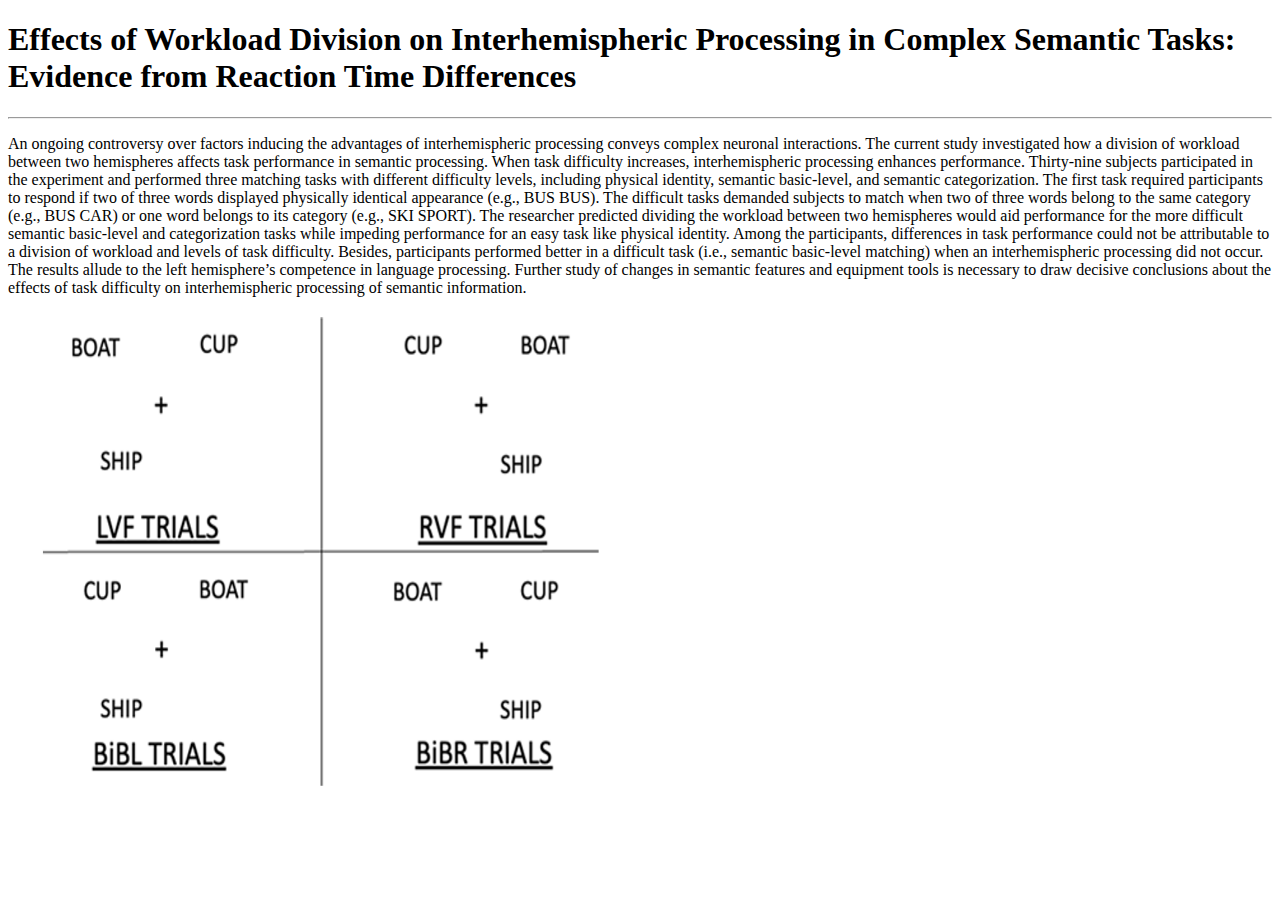
<file: abstract.html>
<!DOCTYPE html>
<html lang="en">
<head>
    <meta charset="UTF-8">
    <meta name="viewport" content="width=device-width, initial-scale=1.0">
    <title>Abstract</title>
</head>
<body>
    <h1>Effects of Workload Division on Interhemispheric Processing in Complex Semantic Tasks: Evidence from Reaction Time Differences</h1>
    <hr/>
    <p>An ongoing controversy over factors inducing the advantages of interhemispheric processing conveys complex neuronal interactions. The current study investigated how a division of workload between two hemispheres affects task performance in semantic processing. When task difficulty increases, interhemispheric processing enhances performance. Thirty-nine subjects participated in the experiment and performed three matching tasks with different difficulty levels, including physical identity, semantic basic-level, and semantic categorization. The first task required participants to respond if two of three words displayed physically identical appearance (e.g., BUS BUS). The difficult tasks demanded subjects to match when two of three words belong to the same category (e.g., BUS CAR) or one word belongs to its category (e.g., SKI SPORT). The researcher predicted dividing the workload between two hemispheres would aid performance for the more difficult semantic basic-level and categorization tasks while impeding performance for an easy task like physical identity. Among the participants, differences in task performance could not be attributable to a division of workload and levels of task difficulty. Besides, participants performed better in a difficult task (i.e., semantic basic-level matching) when an interhemispheric processing did not occur. The results allude to the left hemisphere’s competence in language processing. Further study of changes in semantic features and equipment tools is necessary to draw decisive conclusions about the effects of task difficulty on interhemispheric processing of semantic information. 
       </p> 
    <img src=./trial.png style="width:50%">
</body>
</html>
</file>
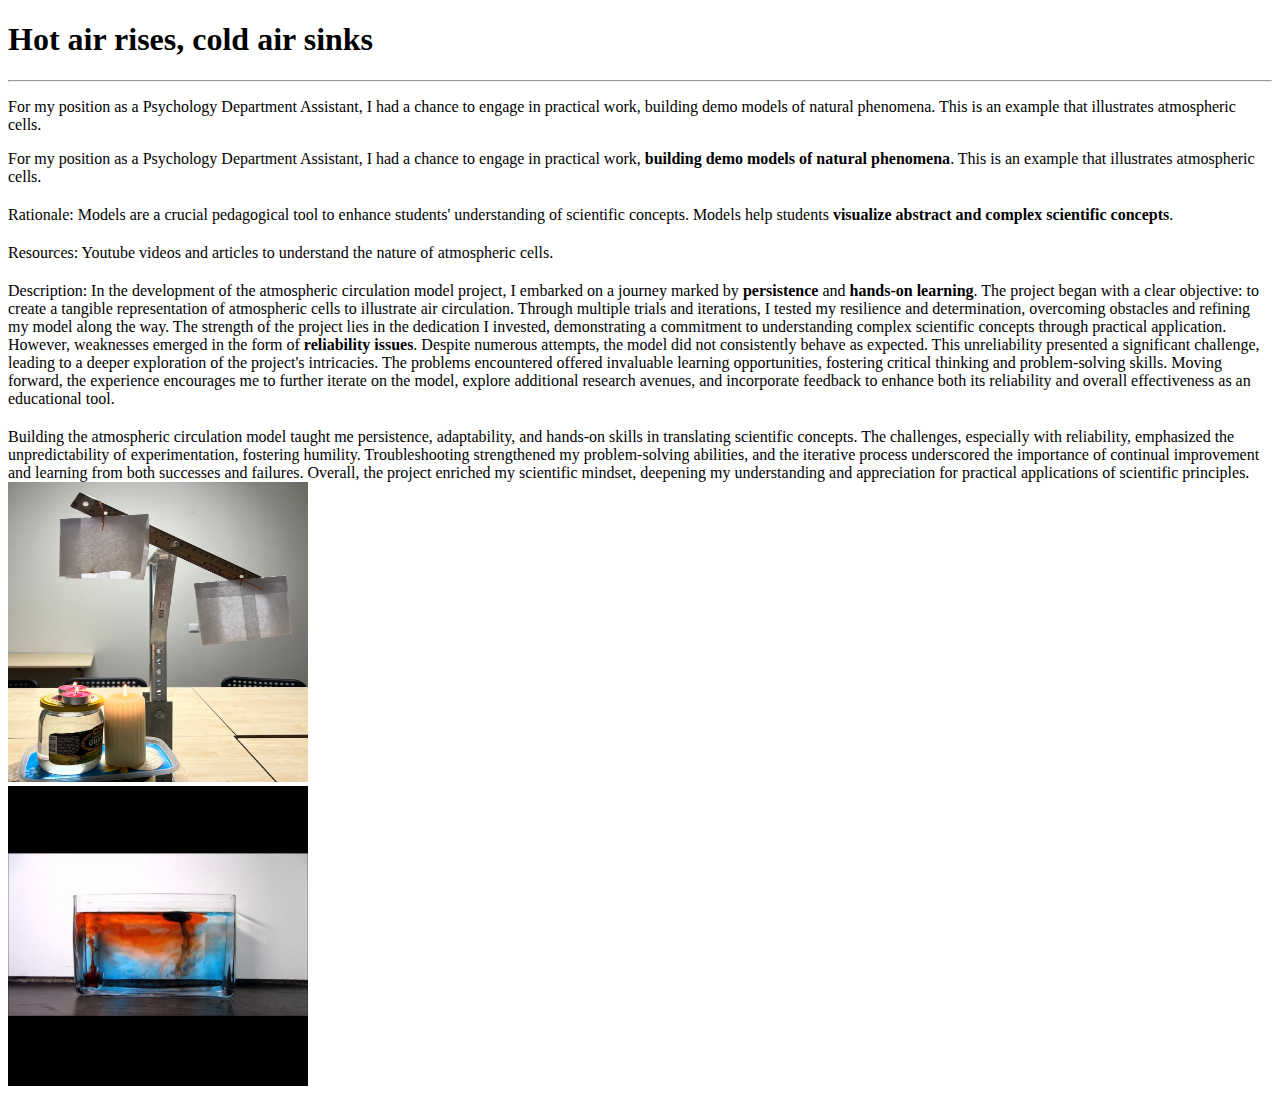
<file: air.html>
<!DOCTYPE html>
<html lang="en">
<head>
    <style>
      .tile-image {
            width: 300px;
            height: 300px;
            text-align: center;
            align-items: center;
            margin: 0 auto;
        }
    </style>
    <meta charset="UTF-8">
    <meta name="viewport" content="width=device-width, initial-scale=1.0">
    <title>Air</title>
</head>
<body>
    <h1>Hot air rises, cold air sinks</h1>
    <hr/>
    <p>For my position as a Psychology Department Assistant, I had a chance to engage in practical work, building demo models of natural phenomena. This is an example that illustrates atmospheric cells.</p>
    <p style="margin-bottom: 20px">For my position as a Psychology Department Assistant, I had a chance to engage in practical work, <b>building demo models of natural phenomena</b>. This is an example that illustrates atmospheric cells.
    <p style="margin-bottom: 20px"> Rationale: Models are a crucial pedagogical tool to enhance students' understanding of scientific concepts. Models help students <b>visualize abstract and complex scientific concepts</b>. 
    <p style="margin-bottom: 20px">Resources: Youtube videos and articles to understand the nature of atmospheric cells.
    <p style="margin-bottom: 20px">Description: In the development of the atmospheric circulation model project, I embarked on a journey marked by <b>persistence</b> and <b>hands-on learning</b>. The project began with a clear objective: to create a tangible representation of atmospheric cells to illustrate air circulation. Through multiple trials and iterations, I tested my resilience and determination, overcoming obstacles and refining my model along the way. The strength of the project lies in the dedication I invested, demonstrating a commitment to understanding complex scientific concepts through practical application. However, weaknesses emerged in the form of <b>reliability issues</b>. Despite numerous attempts, the model did not consistently behave as expected. This unreliability presented a significant challenge, leading to a deeper exploration of the project's intricacies. The problems encountered offered invaluable learning opportunities, fostering critical thinking and problem-solving skills. Moving forward, the experience encourages me to further iterate on the model, explore additional research avenues, and incorporate feedback to enhance both its reliability and overall effectiveness as an educational tool.
    <p style="margin-bottom: 20px">Building the atmospheric circulation model taught me persistence, adaptability, and hands-on skills in translating scientific concepts. The challenges, especially with reliability, emphasized the unpredictability of experimentation, fostering humility. Troubleshooting strengthened my problem-solving abilities, and the iterative process underscored the importance of continual improvement and learning from both successes and failures. Overall, the project enriched my scientific mindset, deepening my understanding and appreciation for practical applications of scientific principles.
<br>

<a href="https://drive.google.com/file/d/1Qkp6amoateSemaHPHc0fBwOShjO2UqNo/view?usp=sharing"><img class="tile-image" src="./air.jpg"></a>
<br>
<a href="https://drive.google.com/file/d/1yUulxYJsHzCzdTGOWHQaF_S37mYRAaZu/view?usp=sharing"><img class="tile-image" src="./water.jpg"></a>

</body>
</html>
</file>
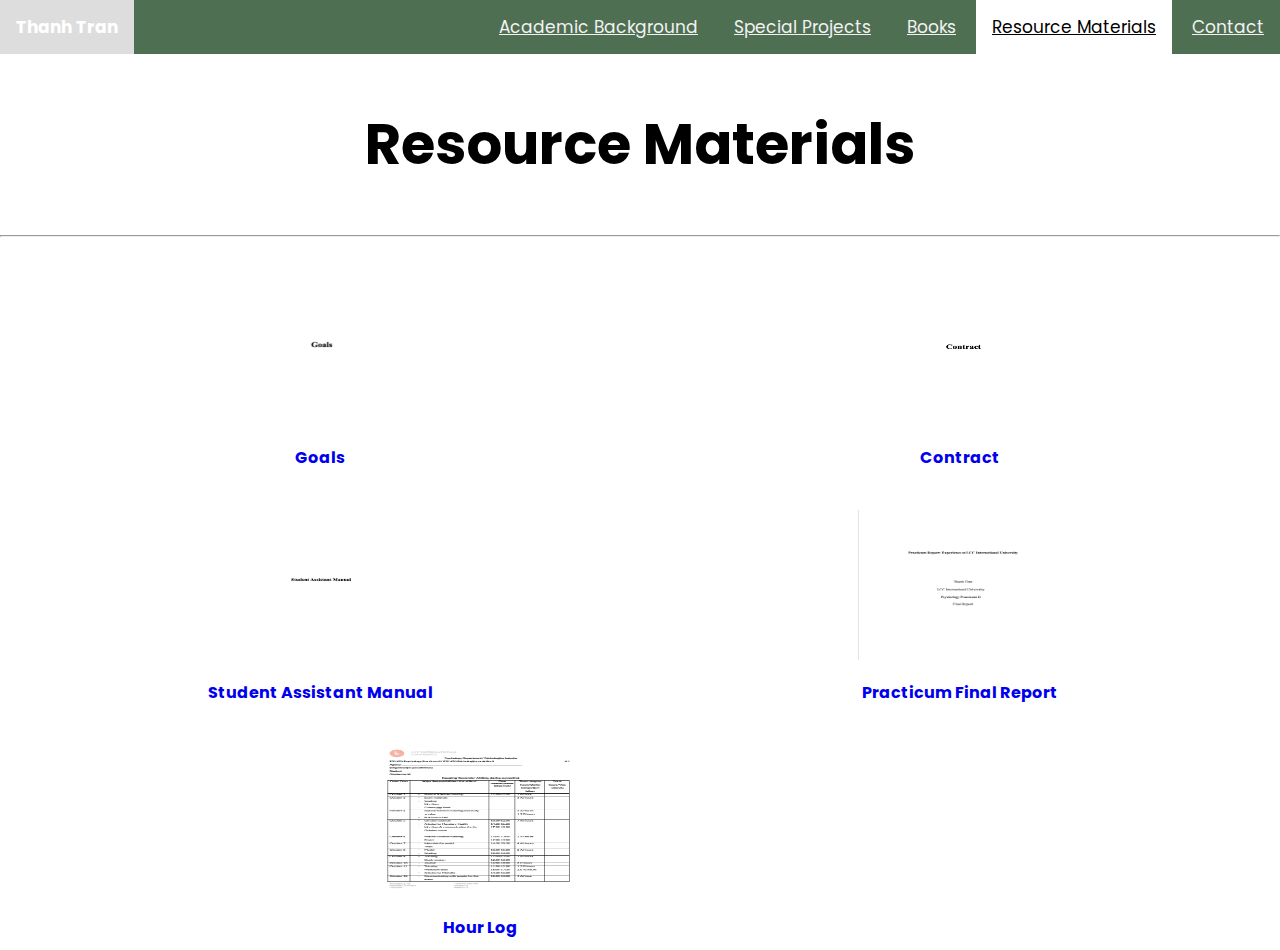
<file: blog.html>
<!DOCTYPE html>
<html lang="en">

<head>
  <meta charset="utf-8">
  <meta name="viewport" content="width=device-width, initial-scale=1">
  <title>Resource Materials</title>
  <link href="https://cdn.jsdelivr.net/npm/bootstrap@5.3.0-alpha2/dist/css/bootstrap.min.css" rel="stylesheet"
    integrity="sha384-aFq/bzH65dt+w6FI2ooMVUpc+21e0SRygnTpmBvdBgSdnuTN7QbdgL+OapgHtvPp" crossorigin="anonymous">
  <link rel="stylesheet" href="./blog.css">
  <link rel="preconnect" href="https://fonts.googleapis.com">
  <link rel="preconnect" href="https://fonts.gstatic.com" crossorigin>
  <link href="https://fonts.googleapis.com/css2?family=Poppins:wght@400;700&display=swap" rel="stylesheet">
  <link rel="stylesheet" href="https://cdnjs.cloudflare.com/ajax/libs/font-awesome/4.7.0/css/font-awesome.min.css">
</head>

<body>
<div class="topnav" id="myTopnav">
    <a href="./index.html" class="active">Thanh Tran</a>
    <a href="./academic.html">Academic Background</a>
    <a href="./research.html">Special Projects</a>
    <a href="./books.html">Books</a>
    <a href="./blog.html" class="name">Resource Materials</a>
    <a href="./contact.html">Contact</a>

    <a href="javascript:void(0);" class="icon" onclick="myFunction()">
      <i class="fa fa-bars"></i>
    </a>
</div>
<div class="main">
    <h1>Resource Materials</h1>
    <hr />
    <div class="row">
      <div class="col-md-3">
        <div class="card">
          <div class="card-body">
            <a href="goals.html"><img class="tile-image" src="./goals.png"></a>
            <a class="card-title" href="./goals.html">Goals</a>
          </div>
        </div>
      </div>
      <div class="col-md-3">
        <div class="card">
          <div class="card-body">
            <a href="contract.html"><img class="tile-image" src="./contract.png"></a>
            <a class="card-title" href="contract.html">Contract</a>
          </div>
        </div>
      </div>
     
        <div class="col-md-3">
          <div class="card">
            <div class="card-body">
              <a href="manual.html"><img class="tile-image" src="./manual.png"></a>
              <a class="card-title" href="./manual.html">Student Assistant Manual</h2>
            </div>
          </div>
        </div>
        <div class="col-md-3">
          <div class="card">
            <div class="card-body">
              <a href="FINALREPORT.html"><img class="tile-image" src="./FINAL.png"></a>
              <a class="card-title" href="./FINALREPORT.html">Practicum Final Report</h2>
            </div>
          </div>
        </div>
         <div class="col-md-3">
          <div class="card">
            <div class="card-body">
              <a href="hourlog.html"><img class="tile-image" src="./hourlog.png"></a>
              <a class="card-title" href="./hourlog.html">Hour Log</h2>
            </div>
          </div>
        </div>
  </div>
</div>
</div>
  <script>
    function myFunction() {
      var x = document.getElementById("myTopnav");
      if (x.className === "topnav") {
        x.className += " responsive";
      } else {
        x.className = "topnav";
      }
    }
  </script>
</body>

</html>
</file>
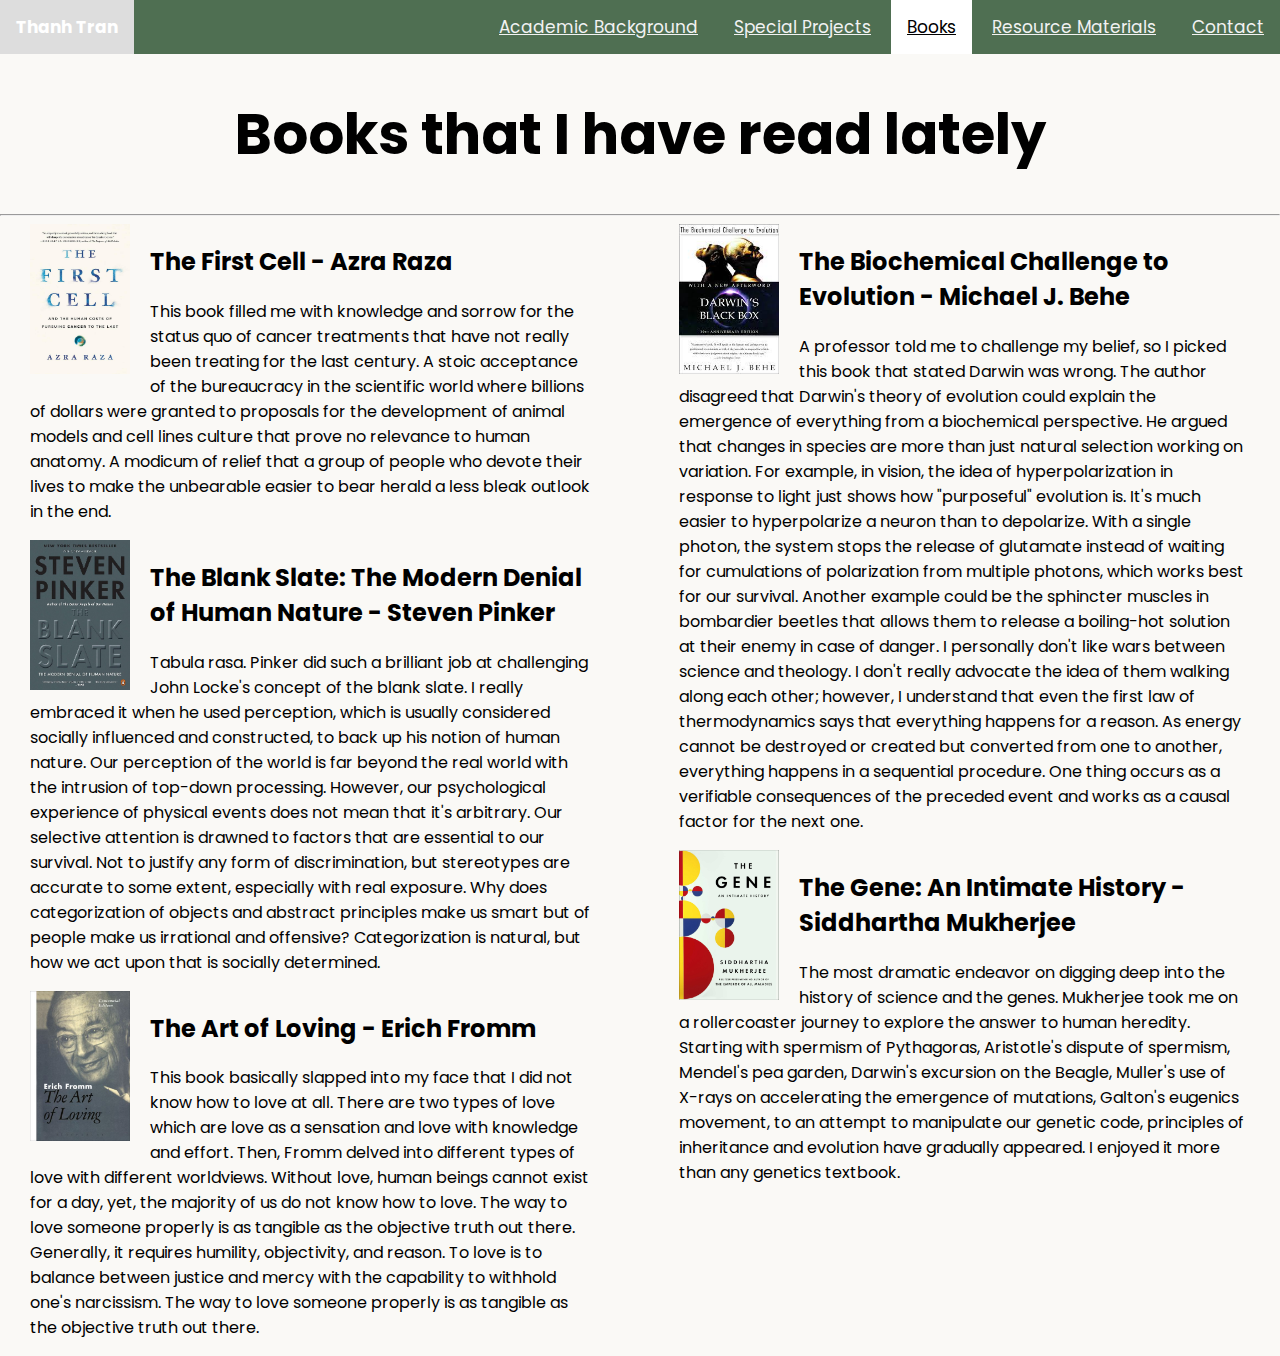
<file: books.html>
<!DOCTYPE html>
<html lang="en">

<head>
  <meta charset="UTF-8">
  <meta name="viewport" content="width=device-width, initial-scale=1.0">
  <title>Books</title>
  <link rel="stylesheet" href="./books.css">
  <link rel="preconnect" href="https://fonts.googleapis.com">
  <link rel="preconnect" href="https://fonts.gstatic.com" crossorigin>
  <link href="https://fonts.googleapis.com/css2?family=Poppins:wght@400;700&display=swap" rel="stylesheet">
  <link rel="stylesheet" href="https://cdnjs.cloudflare.com/ajax/libs/font-awesome/4.7.0/css/font-awesome.min.css">
</head>

<body>
<div class="topnav" id="myTopnav">
    <a href="./index.html" class="active">Thanh Tran</a>
    <a href="./academic.html">Academic Background</a>
    <a href="./research.html">Special Projects</a>
    <a href="./books.html" class="name">Books</a>
    <a href="./blog.html">Resource Materials</a>
    <a href="./contact.html">Contact</a>
    <a href="javascript:void(0);" class="icon" onclick="myFunction()">
        <i class="fa fa-bars"></i>
    </a>
</div>
    
  <div class="main">
    <h1>Books that I have read lately</h1>
    <hr/>
    <div class="left card"><img class="tile-image" src="./thefirstcell.jpg" >
      <h2 class="card-title">The First Cell - Azra Raza</h2>
      <p class="card-text">This book filled me with knowledge and sorrow for the status quo of cancer treatments that have not really been treating for the last century. A stoic acceptance of the bureaucracy in the scientific world where billions of dollars were granted to proposals for the development of animal models and cell lines culture that prove no relevance to human anatomy. A modicum of relief that a group of people who devote their lives to make the unbearable easier to bear herald a less bleak outlook in the end.
    </div>
    <div class="right card"><img class="tile-image" src="./darwinblackbox.jpeg" >
      <h2 class="card-title">The Biochemical Challenge to Evolution - Michael J. Behe</h2>
      <p class="card-text">A professor told me to challenge my belief, so I picked this book that stated Darwin was wrong. The author disagreed that Darwin's theory of evolution could explain the emergence of everything from a biochemical perspective. He argued that changes in species are more than just natural selection working on variation. For example, in vision, the idea of hyperpolarization in response to light just shows how "purposeful" evolution is. It's much easier to hyperpolarize a neuron than to depolarize. With a single photon, the system stops the release of glutamate instead of waiting for cumulations of polarization from multiple photons, which works best for our survival. Another example could be the sphincter muscles in bombardier beetles that allows them to release a boiling-hot solution at their enemy in case of danger. I personally don't like wars between science and theology. I don't really advocate the idea of them walking along each other; however, I understand that even the first law of thermodynamics says that everything happens for a reason. As energy cannot be destroyed or created but converted from one to another, everything happens in a sequential procedure. One thing occurs as a verifiable consequences of the preceded event and works as a causal factor for the next one.
    </div>
    <div class="left card"><img class="tile-image" src="./blankslate.jpeg">
      <h2 class="card-title">The Blank Slate: The Modern Denial of Human Nature - Steven Pinker</h2>
      <p class="card-text">Tabula rasa. Pinker did such a brilliant job at challenging John Locke's concept of the blank slate. I really embraced it when he used perception, which is usually considered socially influenced and constructed, to back up his notion of human nature. Our perception of the world is far beyond the real world with the intrusion of top-down processing. However, our psychological experience of physical events does not mean that it's arbitrary. Our selective attention is drawned to factors that are essential to our survival. Not to justify any form of discrimination, but stereotypes are accurate to some extent, especially with real exposure. Why does categorization of objects and abstract principles make us smart but of people make us irrational and offensive? Categorization is natural, but how we act upon that is socially determined.
    </div>
    <div class="right card"><img class="tile-image" src="./thegene.jpeg" >
        <h2 class="card-title">The Gene: An Intimate History - Siddhartha Mukherjee</h2>
        <p class="card-text">The most dramatic endeavor on digging deep into the history of science and the genes. Mukherjee took me on a rollercoaster journey to explore the answer to human heredity. Starting with spermism of Pythagoras, Aristotle's dispute of spermism, Mendel's pea garden, Darwin's excursion on the Beagle, Muller's use of X-rays on accelerating the emergence of mutations, Galton's eugenics movement, to an attempt to manipulate our genetic code, principles of inheritance and evolution have gradually appeared. I enjoyed it more than any genetics textbook.</p>
    </div>
    <div class="left card"><img class="tile-image" src="./loving.jpeg" >
      <h2 class="card-title">The Art of Loving - Erich Fromm</h2>
      <p class="card-text">This book basically slapped into my face that I did not know how to love at all. There are two types of love which are love as a sensation and love with knowledge and effort. Then, Fromm delved into different types of love with different worldviews. Without love, human beings cannot exist for a day, yet, the majority of us do not know how to love. The way to love someone properly is as tangible as the objective truth out there. Generally, it requires humility, objectivity, and reason. To love is to balance between justice and mercy with the capability to withhold one's narcissism.  The way to love someone properly is as tangible as the objective truth out there.</p>
    </div>
 



  </div>
<script>
    function myFunction() {
        var x = document.getElementById("myTopnav");
        if (x.className === "topnav") {
            x.className += " responsive";
        } else {
            x.className = "topnav";
        }
    }
</script>
</body>

</html>
</file>
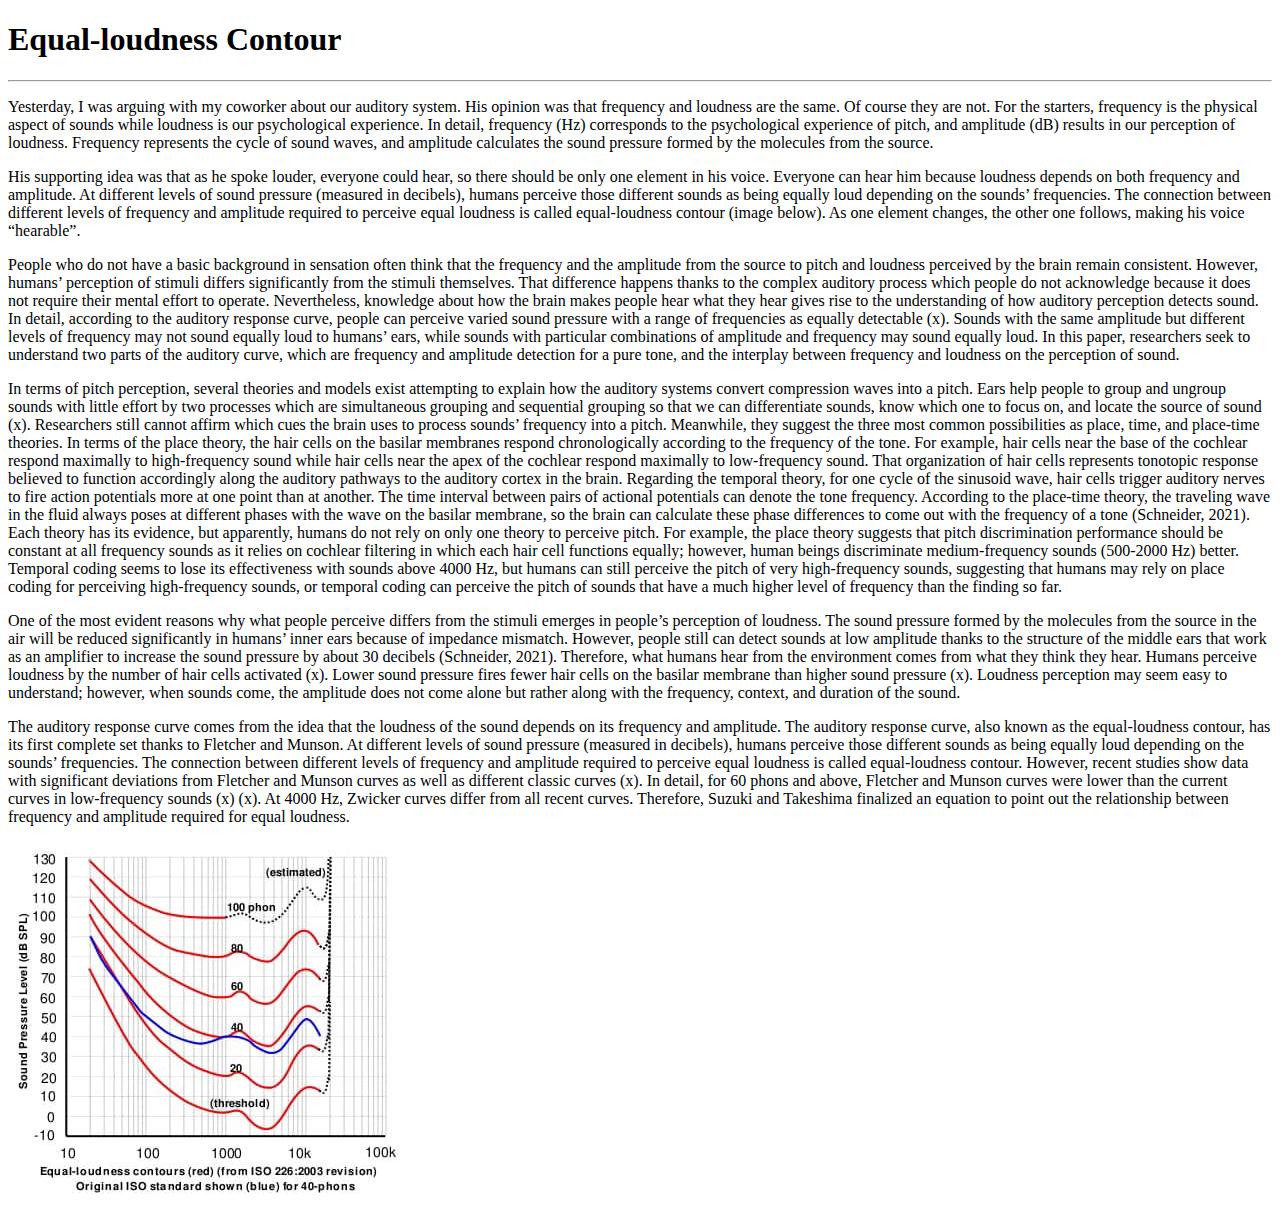
<file: contour.html>
<!DOCTYPE html>
<html lang="en">
<head>
    <meta charset="UTF-8">
    <meta name="viewport" content="width=device-width, initial-scale=1.0">
    <title>Document</title>
</head>
<body>
    <h1>Equal-loudness Contour</h1>
    <hr/>
    <p>Yesterday, I was arguing with my coworker about our auditory system. 
        His opinion was that frequency and loudness are the same.
        Of course they are not. For the starters, frequency is the physical aspect of sounds while loudness is our psychological experience.
        In detail, frequency (Hz) corresponds to the psychological experience of pitch, and amplitude (dB) results in our perception of loudness.
        Frequency represents the cycle of sound waves, and amplitude calculates the sound pressure formed by the molecules from the source.
    </p>
    <p> His supporting idea was that as he spoke louder, everyone could hear, so there should be only one element in his voice.
        Everyone can hear him because loudness depends on both frequency and amplitude. At different levels of sound pressure (measured in decibels), humans perceive those different sounds as being equally loud depending on the sounds’ frequencies. The connection between different levels of frequency and amplitude required to perceive equal loudness is called equal-loudness contour (image below). As one element changes, the other one follows, making his voice “hearable”.</p>
    
    <p> People who do not have a basic background in sensation often think that the frequency and the amplitude from the source to pitch and loudness perceived by the brain remain consistent. However, humans’ perception of stimuli differs significantly from the stimuli themselves. That difference happens thanks to the complex auditory process which people do not acknowledge because it does not require their mental effort to operate. Nevertheless, knowledge about how the brain makes people hear what they hear gives rise to the understanding of how auditory perception detects sound. In detail, according to the auditory response curve, people can perceive varied sound pressure with a range of frequencies as equally detectable (x). Sounds with the same amplitude but different levels of frequency may not sound equally loud to humans’ ears, while sounds with particular combinations of amplitude and frequency may sound equally loud. In this paper, researchers seek to understand two parts of the auditory curve, which are frequency and amplitude detection for a pure tone, and the interplay between frequency and loudness on the perception of sound.
        </p>
    <p> In terms of pitch perception, several theories and models exist attempting to explain how the auditory systems convert compression waves into a pitch. Ears help people to group and ungroup sounds with little effort by two processes which are simultaneous grouping and sequential grouping so that we can differentiate sounds, know which one to focus on, and locate the source of sound (x). Researchers still cannot affirm which cues the brain uses to process sounds’ frequency into a pitch. Meanwhile, they suggest the three most common possibilities as place, time, and place-time theories. In terms of the place theory, the hair cells on the basilar membranes respond chronologically according to the frequency of the tone. For example, hair cells near the base of the cochlear respond maximally to high-frequency sound while hair cells near the apex of the cochlear respond maximally to low-frequency sound. That organization of hair cells represents tonotopic response believed to function accordingly along the auditory pathways to the auditory cortex in the brain. Regarding the temporal theory, for one cycle of the sinusoid wave, hair cells trigger auditory nerves to fire action potentials more at one point than at another. The time interval between pairs of actional potentials can denote the tone frequency. According to the place-time theory, the traveling wave in the fluid always poses at different phases with the wave on the basilar membrane, so the brain can calculate these phase differences to come out with the frequency of a tone (Schneider, 2021). Each theory has its evidence, but apparently, humans do not rely on only one theory to perceive pitch. For example, the place theory suggests that pitch discrimination performance should be constant at all frequency sounds as it relies on cochlear filtering in which each hair cell functions equally; however, human beings discriminate medium-frequency sounds (500-2000 Hz) better. Temporal coding seems to lose its effectiveness with sounds above 4000 Hz, but humans can still perceive the pitch of very high-frequency sounds, suggesting that humans may rely on place coding for perceiving high-frequency sounds, or temporal coding can perceive the pitch of sounds that have a much higher level of frequency than the finding so far.
        </p>
    <p> One of the most evident reasons why what people perceive differs from the stimuli emerges in people’s perception of loudness. The sound pressure formed by the molecules from the source in the air will be reduced significantly in humans’ inner ears because of impedance mismatch. However, people still can detect sounds at low amplitude thanks to the structure of the middle ears that work as an amplifier to increase the sound pressure by about 30 decibels (Schneider, 2021). Therefore, what humans hear from the environment comes from what they think they hear. Humans perceive loudness by the number of hair cells activated (x). Lower sound pressure fires fewer hair cells on the basilar membrane than higher sound pressure (x). Loudness perception may seem easy to understand; however, when sounds come, the amplitude does not come alone but rather along with the frequency, context, and duration of the sound.
        </p>
    <p> The auditory response curve comes from the idea that the loudness of the sound depends on its frequency and amplitude. The auditory response curve, also known as the equal-loudness contour, has its first complete set thanks to Fletcher and Munson. At different levels of sound pressure (measured in decibels), humans perceive those different sounds as being equally loud depending on the sounds’ frequencies. The connection between different levels of frequency and amplitude required to perceive equal loudness is called equal-loudness contour. However, recent studies show data with significant deviations from Fletcher and Munson curves as well as different classic curves (x). In detail, for 60 phons and above, Fletcher and Munson curves were lower than the current curves in low-frequency sounds (x) (x). At 4000 Hz, Zwicker curves differ from all recent curves. Therefore, Suzuki and Takeshima finalized an equation to point out the relationship between frequency and amplitude required for equal loudness.
        </p>
        <img src="contour.jpg">
</body>
</html>
</file>
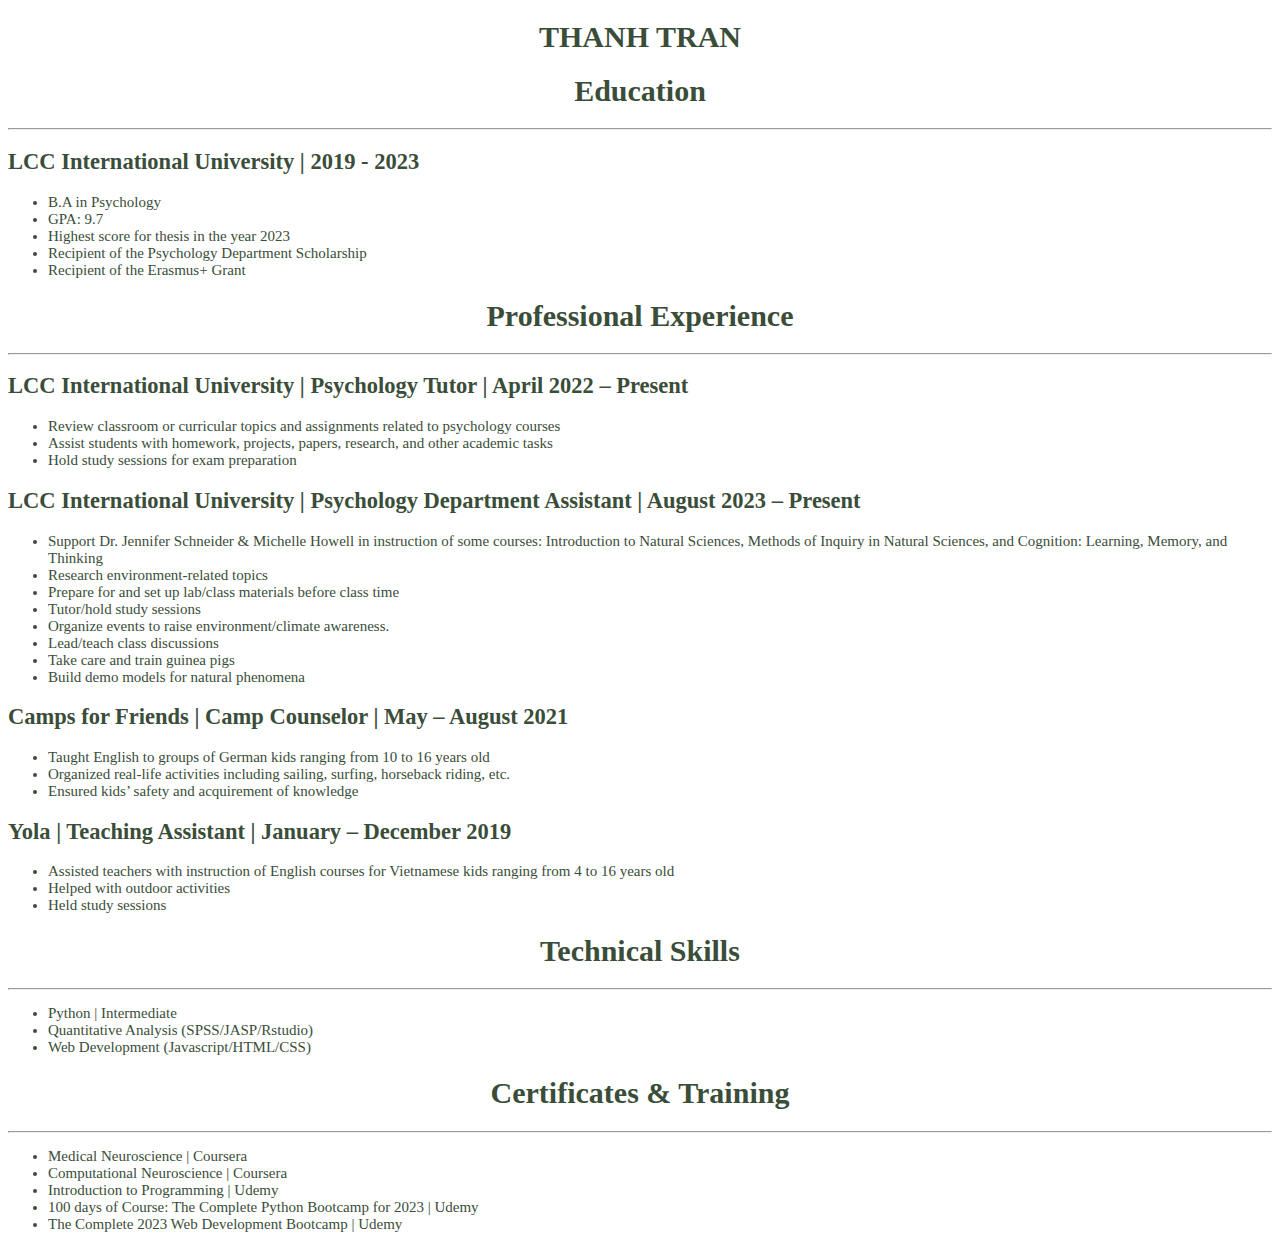
<file: cv.html>
<!DOCTYPE html>
<html lang="en" style="background: white">
<head>
    <meta charset="UTF-8">
    <meta name="viewport" content="width=device-width, initial-scale=1.0">
    <title>My CV</title>
    <style>
        html {
            color: #3A4D39
        }
        html {
            font-size: 15px;
        }
        h1 {
            text-align: center
        }
    </style>
</head>
<body>
    <h1>THANH TRAN</h1>
    <h1>Education</h1>
    <hr />
    <h2>LCC International University | 2019 - 2023</h2>
    <ul>
        <li> B.A in Psychology
        <li> GPA: 9.7
        <li> Highest score for thesis in the year 2023
        <li> Recipient of the Psychology Department Scholarship
        <li> Recipient of the Erasmus+ Grant
        </li>
    </ul>
    <h1>Professional Experience</h1>
    <hr />
    
    <h2>LCC International University | Psychology Tutor | April 2022 – Present</h2>
    <ul>
        <li> Review classroom or curricular topics and assignments related to psychology courses
        <li> Assist students with homework, projects, papers, research, and other academic tasks
        <li> Hold study sessions for exam preparation
        </li>
    </ul>
    <h2>LCC International University | Psychology Department Assistant | August 2023 – Present</h2>
    <ul>
        <li> Support Dr. Jennifer Schneider & Michelle Howell in instruction of some courses: Introduction to Natural Sciences, Methods of Inquiry in Natural Sciences, and Cognition: Learning, Memory, and
            Thinking
        <li> Research environment-related topics
        <li> Prepare for and set up lab/class materials before class time
        <li> Tutor/hold study sessions
        <li> Organize events to raise environment/climate awareness.
        <li> Lead/teach class discussions
        <li> Take care and train guinea pigs
        <li> Build demo models for natural phenomena
        </li>
    </ul>
    <h2>Camps for Friends | Camp Counselor | May – August 2021</h2>
    <ul>
        <li> Taught English to groups of German kids ranging from 10 to 16 years old
        <li> Organized real-life activities including sailing, surfing, horseback riding, etc.
        <li> Ensured kids’ safety and acquirement of knowledge
        </li>
    </ul>
    <h2>Yola | Teaching Assistant | January – December 2019</h2>
    <ul>
        <li> Assisted teachers with instruction of English courses for Vietnamese kids ranging from 4 to 16 years old
        <li> Helped with outdoor activities
        <li> Held study sessions
        </li>
    </ul>
    <h1>Technical Skills</h1>
    <hr />
    <ul>
        <li> Python | Intermediate
        <li> Quantitative Analysis (SPSS/JASP/Rstudio)
        <li> Web Development (Javascript/HTML/CSS)
        </li>
    </ul>
    <h1>Certificates & Training</h1>
    <hr />
    <ul>
        <li> Medical Neuroscience | Coursera
        <li> Computational Neuroscience | Coursera
        <li> Introduction to Programming | Udemy
        <li> 100 days of Course: The Complete Python Bootcamp for 2023 | Udemy
        <li> The Complete 2023 Web Development Bootcamp | Udemy
        </li>
    </ul>
</body>
</html>
</file>
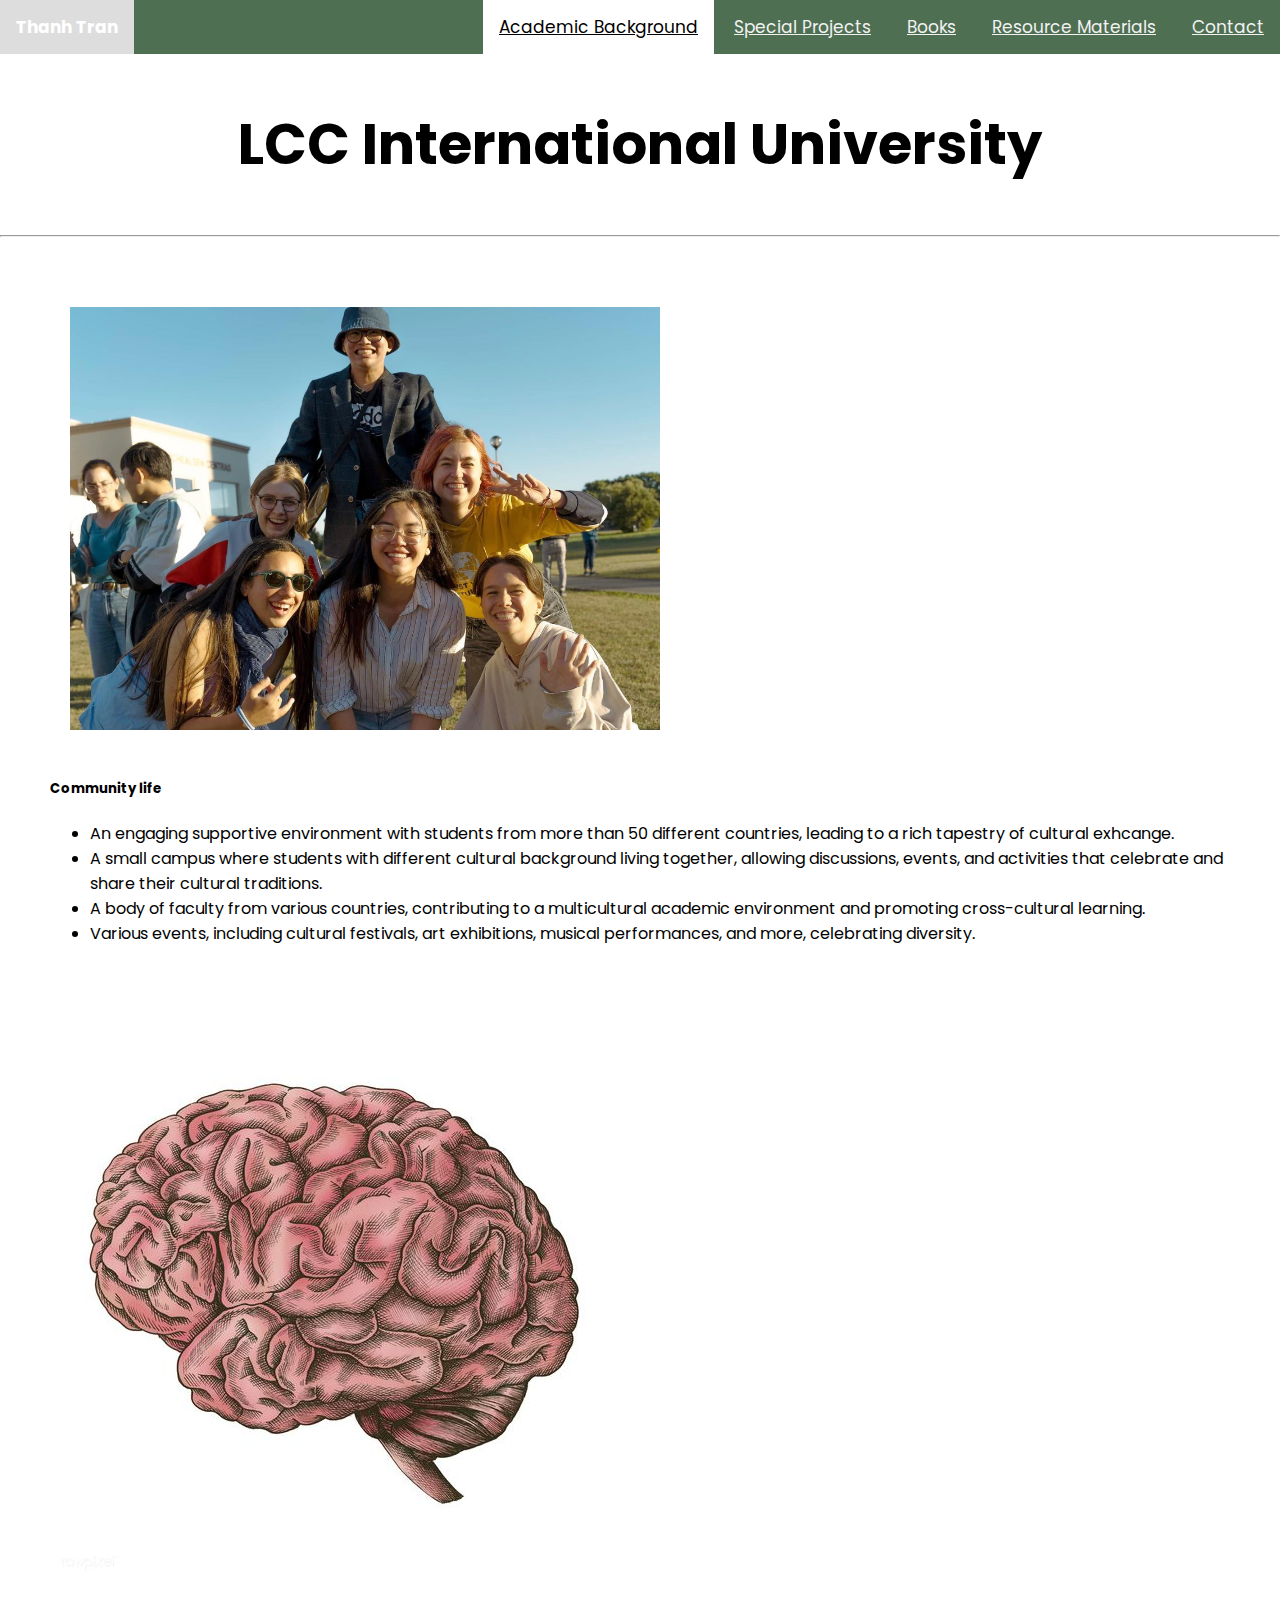
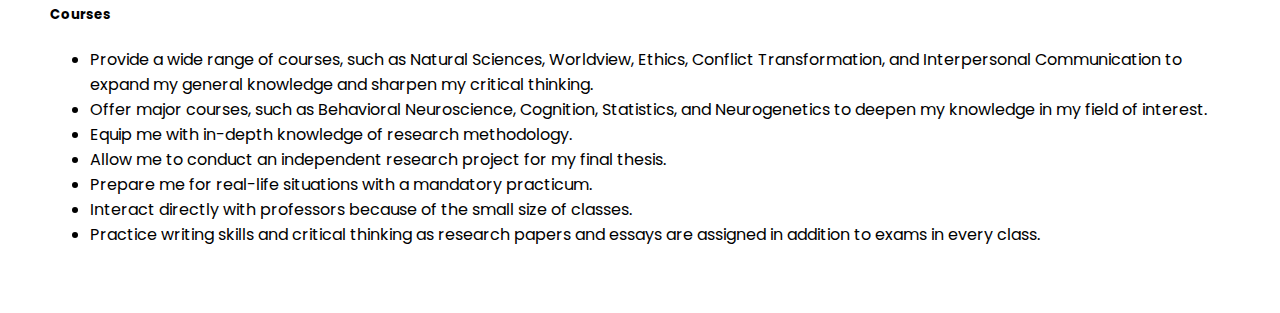
<file: lcc.html>
<!doctype html>
<html lang="en">

<head>
  <meta charset="utf-8">
  <meta name="viewport" content="width=device-width, initial-scale=1">
  <title>LCC</title>
  <link href="https://cdn.jsdelivr.net/npm/bootstrap@5.3.0-alpha2/dist/css/bootstrap.min.css" rel="stylesheet"
    integrity="sha384-aFq/bzH65dt+w6FI2ooMVUpc+21e0SRygnTpmBvdBgSdnuTN7QbdgL+OapgHtvPp" crossorigin="anonymous">
    <link rel="preconnect" href="https://fonts.googleapis.com">
    <link rel="preconnect" href="https://fonts.gstatic.com" crossorigin>
    <link href="https://fonts.googleapis.com/css2?family=Poppins:wght@400;700&display=swap" rel="stylesheet">
    <link rel="stylesheet" href="https://cdnjs.cloudflare.com/ajax/libs/font-awesome/4.7.0/css/font-awesome.min.css">
  <link
    rel="stylesheet"
    href="./lcc.css"
/>

</head>

<body>
    <div class="topnav" id="myTopnav">
        <a href="./index.html" class="active">Thanh Tran</a>
        <a href="./academic.html" class="name">Academic Background</a>
        <a href="./research.html">Special Projects</a>
        <a href="./books.html">Books</a>
        <a href="./blog.html">Resource Materials</a>
        <a href="./contact.html">Contact</a>
        <a href="javascript:void(0);" class="icon" onclick="myFunction()">
            <i class="fa fa-bars"></i>
        </a>
    </div>
<div class="main">
<h1>LCC International University</h1>
<hr/>
<div class="flex-container">
  <div class="card">
    <img src="./community.png" style="padding: 20px" class="card-img-top">
    <div class="card-body">
      <h5 class="card-title">Community life</h5>
      <ul>
        <li>An engaging supportive environment with students from more than 50 different countries, leading to a rich tapestry of cultural exhcange.</li>
        <li>A small campus where students with different cultural background living together, allowing discussions, events, and activities that celebrate and share their cultural traditions.
        <li>A body of faculty from various countries, contributing to a multicultural academic environment and promoting cross-cultural learning.
        <li>Various events, including cultural festivals, art exhibitions, musical performances, and more, celebrating diversity.
        </ul>
    </div>
  </div>
</div>
<div class="flex-container">
  <div class="card">
    <img src="./brain.jpg" class="card-img-top">
    <div class="card-body">
      <h5 class="card-title">Courses</h5>
      <ul>
        <li>Provide a wide range of courses, such as Natural Sciences, Worldview, Ethics, Conflict Transformation, and Interpersonal Communication to expand my general knowledge and sharpen my critical thinking.</li>
        <li>Offer major courses, such as Behavioral Neuroscience, Cognition, Statistics, and Neurogenetics to deepen my knowledge in my field of interest.
        <li>Equip me with in-depth knowledge of research methodology.</li>
        <li>Allow me to conduct an independent research project for my final thesis.</li>
        <li>Prepare me for real-life situations with a mandatory practicum.
        <li>Interact directly with professors because of the small size of classes.
        <li>Practice writing skills and critical thinking as research papers and essays are assigned in addition to exams in every class.
      </ul>
    </div>
  </div>
</div>
</div>
  <script>
    function myFunction() {
        var x = document.getElementById("myTopnav");
        if (x.className === "topnav") {
            x.className += " responsive";
        } else {
            x.className = "topnav";
        }
    }
</script>
</body>

</html>
</file>
<file: blog.css>
body {
  margin: 0;
  font-family: "Poppins", sans-serif;
}

.topnav {
  overflow: hidden;
  background-color: #4F6F52;
  text-align: right;
}

.topnav a {
  display: inline-block;
  color: #f2f2f2;
  padding: 14px 16px;
  font-size: 17px;
}

.topnav a:hover {
  background-color: #ddd;
  color: black;
}

.topnav a.active {
  float: left;
  color: white;
  text-decoration: none;
  font-weight: bold;
}

.topnav a.name {
  background-color: white;
  color: black;
}

.topnav .icon {
  display: none;
}

@media screen and (max-width: 900px) {
  .topnav a:not(:first-child) {
    display: none;
  }

  .topnav a.icon {
    float: right;
    display: block;
  }
}

@media screen and (max-width: 900px) {
  .topnav.responsive {
    position: relative;
  }

  .topnav.responsive .icon {
    position: absolute;
    right: 0;
    top: 0;
  }

  .topnav.responsive a {
    float: none;
    display: block;
    text-align: left;
  }
}

.container {
  font-family: "Poppins", sans-serif;
  margin-left: auto;
  margin-right: auto;
  max-width: 1800px; /* Adjust the max-width as needed */
}

h1 {
  font-size: 3.5rem;
  margin: 48px 0; /* Adjust the margin */
  color: black;
  font-weight: bold;
  text-align: center;
}

.row {
  display: flex;
  flex-wrap: wrap;
  justify-content: space-around; /* Center the boxes and add space between them */
}
.tile-image {
  height: 150px;
  width: 205px;; /* Set the image width to 100% of its container */
  border: solid 20px white;
  display: block; /* Ensure the image is treated as a block element */
  margin: auto;
}
.main a {
  font-weight: bold;
}
.card-body {
  text-align: center; /* Center-align the content inside the card body */
}
.card-title {
  margin-top: 10px; /* Add some space between the image and the title */
  text-decoration: none;
}
.card-title:hover {
    background-color: #ddd;
    color: black;
  
}
.col-md-3 {
  flex: 0 0 calc(50% - 20px); /* Four boxes per row on screens larger than 900px */
  margin: 10px; /* Adjust the margin between boxes */
  box-sizing: content-box;
}


  

@media screen and (max-width: 500px) {
  .col-md-3 {
    flex: 0 0 100%;
}
}
</file>
<file: books.css>
body {
  font-family: "Poppins", sans-serif;
  margin: 0;
}

.topnav {
  overflow: hidden;
  background-color: #4F6F52;
  text-align: right;
}

.topnav a {
  display: inline-block;
  color: #f2f2f2;
  padding: 14px 16px;
  font-size: 17px;
}
.topnav a:hover {
  background-color: #ddd;
  color: black;
}

.topnav a.active {
  float: left;
  color: white;
  text-decoration: none;
  font-weight: bold;
}
.topnav a.name {
  background-color: white;
  color: black;
}

.topnav .icon {
  display: none;
}

@media screen and (max-width: 900px) {
  .topnav a:not(:first-child) {display: none;}
  .topnav a.icon {
    float: right;
    display: block;
  }
}

@media screen and (max-width: 900px) {
  .topnav.responsive {position: relative;}
  .topnav.responsive .icon {
    position: absolute;
    right: 0;
    top: 0;
  }
  .topnav.responsive a {
    float: none;
    display: block;
    text-align: left;
  }
}

body {
    font-family: "Poppins", sans-serif;
    background-color: #faf9f6;
    display: flex;
    flex-direction: column;
    min-height: 95vh;
  }
  .main {
    flex: 1;
  }
  
  h1 {
    text-align: center;
    font-size: 3.5rem;
  }
  .tile-image {
    height: 150px;
    width: 100px;
    float: left;
    margin-right: 20px;
  }
  .card-title {
    color: black;

  }
  .card {
    width: calc(45% - 10px);
    margin-left: 30px;
    margin-right: 35px;
    
  }
  .left {
    float: left;
  }
  
  .right {
    float: right;
  }
  #card-title {
    margin-left: 50px;
    }
  @media (max-width: 800px) {
    h1 {
      font-size: 3.5rem;
      text-align: center;
      margin: 0 auto;
    }
  
    .main {
      display: flex;
      flex-direction: column;
      align-items: center;
    }
  
    .card {
      width: 100%;
      display: flex;
      flex-direction: column;
      align-items: center;
      margin-bottom: 30px;
      text-align: justify;
      margin-top: 50px;
    }
  
    .card img {
      width: auto; 
      height: 200px; 
      object-fit: cover;
      margin-top: 20px; 
      margin-bottom: 20px;
    }
    .card-text {
      margin: 50px;
    }

    .card-title {
      text-decoration: none;
      color: black;
      font-size: 1.5rem;

    }

    hr {
      width: 100%;
      margin: 20px 0; /* Adjust the margin as needed */
    }
}
</file>
<file: lcc.css>
body {
    margin: 0;
    font-family: "Poppins", sans-serif;
  }
  
  .topnav {
    overflow: hidden;
    background-color: #4F6F52;
    text-align: right;
  }
  
  .topnav a {
    display: inline-block;
    color: #f2f2f2;
    padding: 14px 16px;
    font-size: 17px;
  }
  .topnav a:hover {
    background-color: #ddd;
    color: black;
  }
  .topnav a.active {
    float: left;
    color: white;
    text-decoration: none;
    font-weight: bold;
  }
  .topnav a.name {
    background-color: white;
    color: black;
  }
  .topnav .icon {
    display: none;
  }
  
  @media screen and (max-width: 900px) {
    .topnav a:not(:first-child) {display: none;}
    .topnav a.icon {
      float: right;
      display: block;
    }
  }
  
  @media screen and (max-width: 900px) {
    .topnav.responsive {position: relative;}
    .topnav.responsive .icon {
      position: absolute;
      right: 0;
      top: 0;
    }
    .topnav.responsive a {
      float: none;
      display: block;
      text-align: left;
    }
  }
.flex-container {
    margin: 50px;
    display: flex;
    flex-direction: column;
    align-items: stretch; 
    font-family: "Poppins", sans-serif;
}
  main {
    margin: 50px;
    display: flex;
    flex-direction: column;
    align-items: center; 
    font-family: "Poppins", sans-serif;
}
h1 {
  font-size: 3.5rem;
  margin: 48px 0; 
  color: black;
  font-weight: bold;
  text-align: center;
}
.flex-container {
  max-width: 100%;
  display: flex;
  flex-direction: column;
  justify-content: center;
  align-items: center;
}
.card-img-top {
  max-width: 50%;
  margin: 0 auto;
}
.flex-container .card .card-title {
  font-weight: bold;
}
</file>
